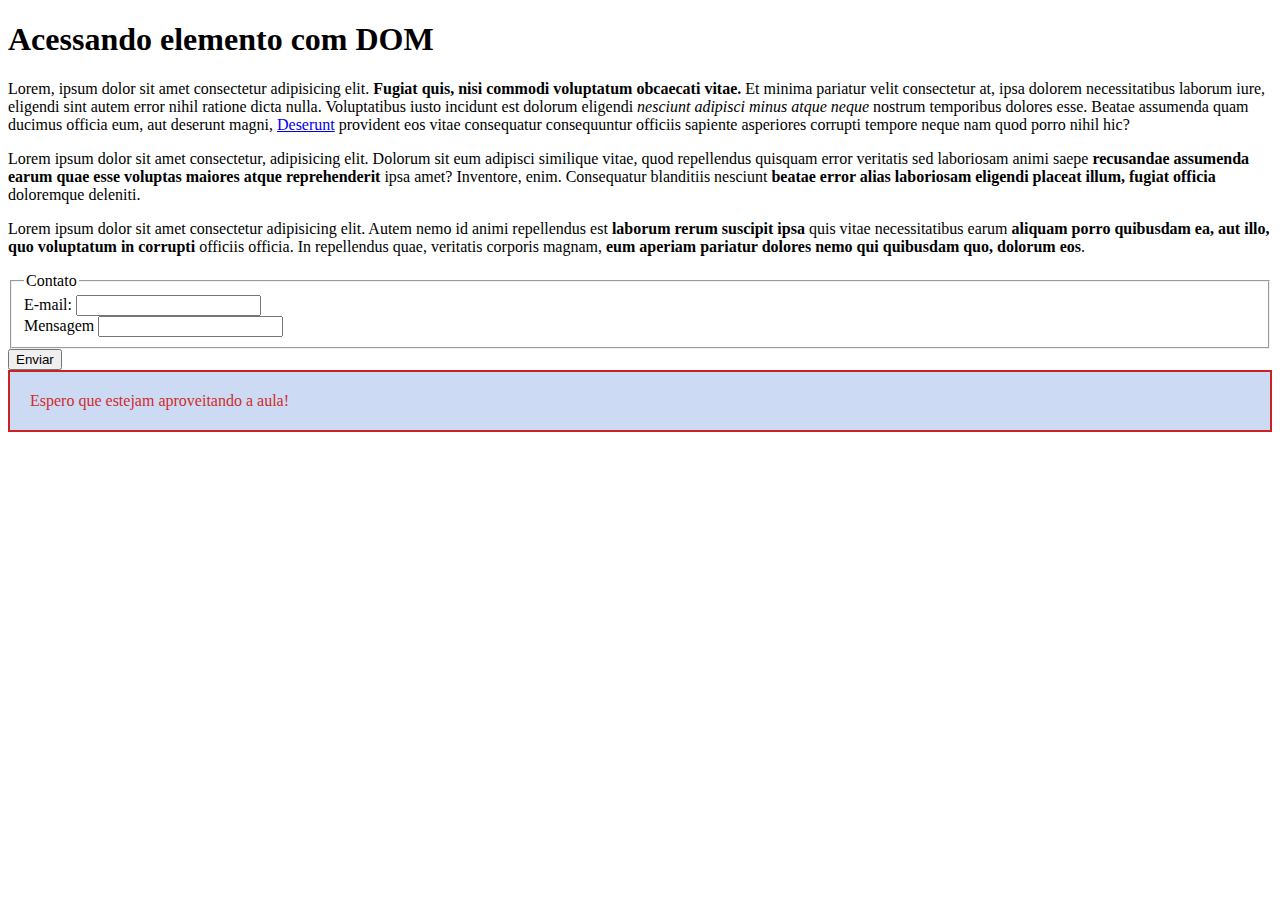
<file: aula-180723/index.html>
<!DOCTYPE html>
<html lang="pt-BR">
<head>
    <meta charset="UTF-8">
    <meta name="viewport" content="width=device-width, initial-scale=1.0">
    <title>Acessando elementos com DOM</title>
    <link rel="stylesheet" href="style.css">
</head>
<body>
    <h1 id="titulo">Acessando elemento com DOM</h1> <!--id mais usado no JS e class no CSS-->
    <p class="paragrafo">
        Lorem, ipsum dolor sit amet consectetur adipisicing elit. <b>Fugiat quis, nisi commodi voluptatum obcaecati vitae.</b> Et minima pariatur velit consectetur at, ipsa dolorem necessitatibus laborum iure, eligendi sint autem error nihil ratione dicta nulla. Voluptatibus iusto incidunt est dolorum eligendi <i>nesciunt adipisci minus atque neque</i> nostrum temporibus dolores esse. Beatae assumenda quam ducimus officia eum, aut deserunt magni, <a href="#">Deserunt</a> provident eos vitae consequatur consequuntur officiis sapiente asperiores corrupti tempore neque nam quod porro nihil hic?
    </p>
    <p class="paragrafo">
        Lorem ipsum dolor sit amet consectetur, adipisicing elit. Dolorum sit eum adipisci similique vitae, quod repellendus quisquam error veritatis sed laboriosam animi saepe <b>recusandae assumenda earum quae esse voluptas maiores atque reprehenderit</b> ipsa amet? Inventore, enim. Consequatur blanditiis nesciunt <b>beatae error alias laboriosam eligendi placeat illum, fugiat officia</b> doloremque deleniti.
    </p>
    <p class="paragrafo">
        Lorem ipsum dolor sit amet consectetur adipisicing elit. Autem nemo id animi repellendus est <b>laborum rerum suscipit ipsa</b> quis vitae necessitatibus earum <b>aliquam porro quibusdam ea, aut illo, quo voluptatum in corrupti</b> officiis officia. In repellendus quae, veritatis corporis magnam, <b>eum aperiam pariatur dolores nemo qui quibusdam quo, dolorum eos</b>.
    </p>

    <div>
        <form action="">
            <fieldset>
                <legend>Contato</legend>
                <label for="">
                    E-mail:
                    <input type="email">
                </label> <br>
                <label for="">
                    Mensagem
                    <input type="text" name="mensagem">
                </label>
            </fieldset>
            <button>Enviar</button>
        </form>
    </div>

    <div id="inform" class="mensagem">
        Espero que estejam aproveitando a aula!
    </div>
</body>

<script src="script.js"></script>
</html>
</file>
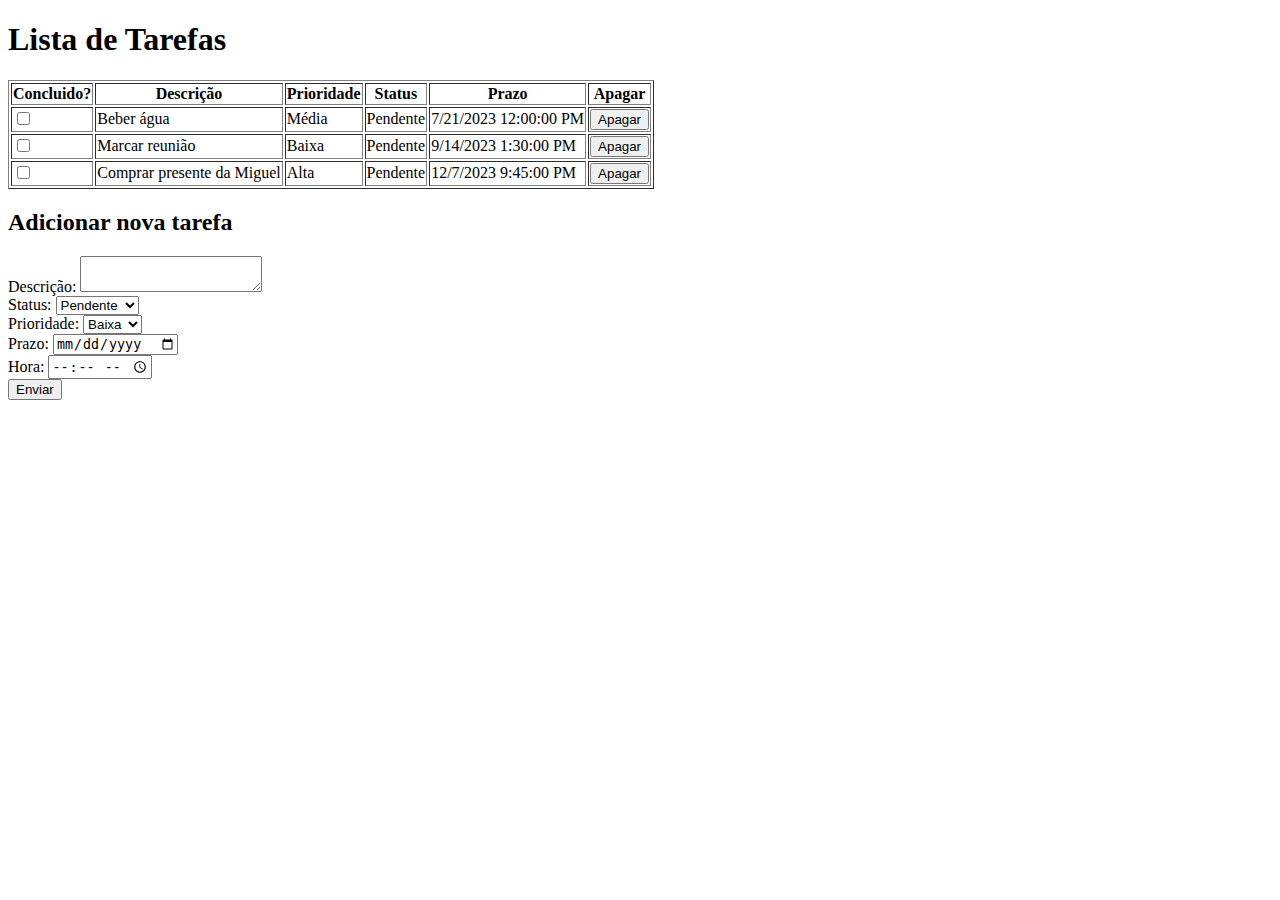
<file: aula-200723/index.html>
<!DOCTYPE html>
<html lang="en">
<head>
    <meta charset="UTF-8">
    <meta name="viewport" content="width=device-width, initial-scale=1.0">
    <title>Tasks</title>
</head>
<body>
    <main>
        <h1>Lista de Tarefas</h1>

        <table border="1">
            <thead>
                <tr>
                    <th>Concluido?</th>
                    <th>Descrição</th>
                    <th>Prioridade</th>
                    <th>Status</th>
                    <th>Prazo</th>
                    <th>Apagar</th>
                </tr>
            </thead>
            <tbody id="content-table">

            </tbody>
        </table>

        <h2>Adicionar nova tarefa</h2>
        <form id="form-tarefa">
            <label>
                Descrição:
                <textarea id="descricao"></textarea>
            </label><br>
            <label>
                Status:
                <select id="status">
                    <option value="Pendente">Pendente</option>
                    <option value="Concluído">Concluído</option>
                </select>
            </label><br>
            <label>
                Prioridade:
                <select id="prioridade">
                    <option value="Baixa">Baixa</option>
                    <option value="Média">Média</option>
                    <option value="Alta">Alta</option>
                </select>
            </label><br>
            <label>
                Prazo:
                <input type="date" id="prazo">
            </label><br>
            <label>
                Hora:
                <input type="time" id="hora">
            </label><br>
            <button>Enviar</button>
        </form>
    </main>

    <script src="atividade.js"></script>
</body>
</html>
</file>
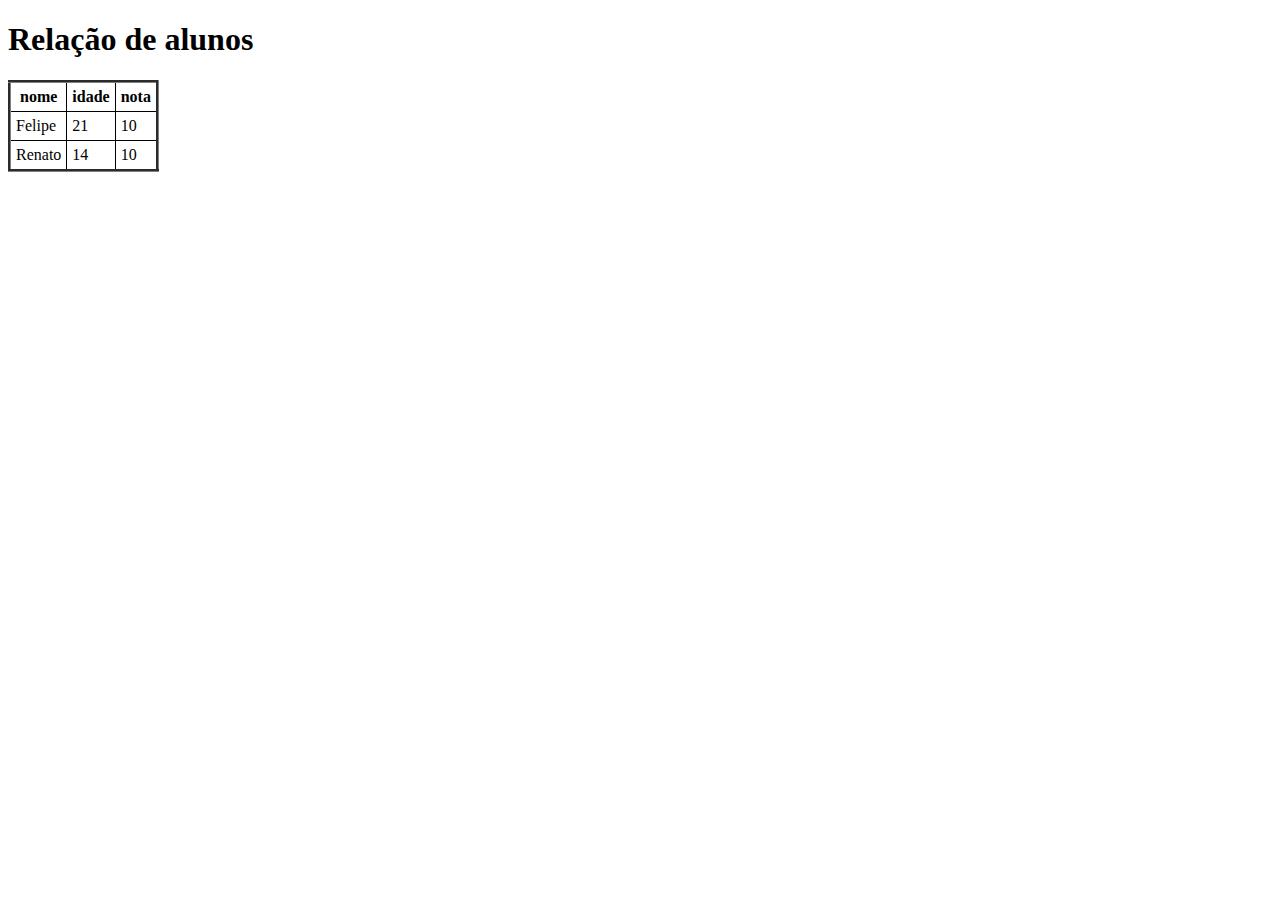
<file: aula-180723/atividade/index.html>
<!DOCTYPE html>
<html lang="pt-BR">
<head>
    <meta charset="UTF-8">
    <meta name="viewport" content="width=device-width, initial-scale=1.0">
    <title>Relação de alunos</title>
    <style>
        td, th {
            border: 1px solid black;
            padding: 5px;
        }
    </style>
</head>
<body>
    <h1>Relação de alunos</h1>
    <table style="border-collapse: collapse; border-style: groove;">
        <thead>
            <th>nome</th>
            <th>idade</th>
            <th>nota</th>
        </thead>
        <tbody id="tbody">
        </tbody>
    </table>

    <script src="script.js"></script>
</body>
</html>
</file>
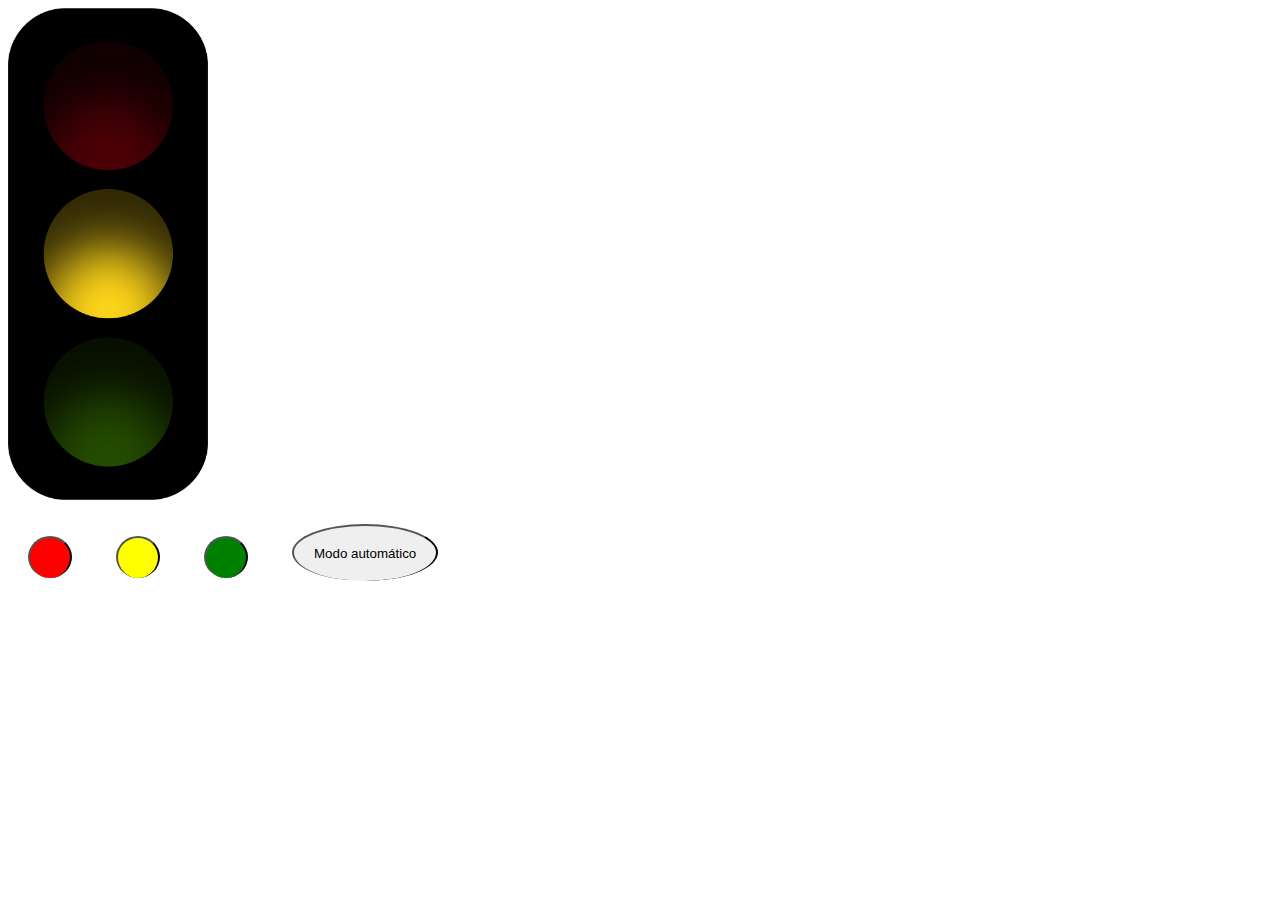
<file: aula-190723/atividade1correcao/index.html>
<!DOCTYPE html>
<html lang="pt-BR">
<head>
    <meta charset="UTF-8">
    <meta name="viewport" content="width=device-width, initial-scale=1.0">
    <title>Semaforo</title>
    <style>
        #botoes button {
            padding: 20px;
            margin: 20px;
            border-radius: 50%;
            border-bottom: black;
        }
        #vermelho {
            background-color: red;
        }
        #amarelo {
            background-color: yellow;
        }
        #verde {
            background-color: green;
        }
    </style>
</head>
<body>
    <img id="semaforo" src="images/amarelo.png" alt="amarelo" style="width: 200px;">

    <div id="botoes">
        <button id="vermelho"></button>
        <button id="amarelo"></button>
        <button id="verde"></button>
        <button id="automatic">Modo automático</button>
    </div>
    <script src="script.js"></script>
</body>
</html>
</file>
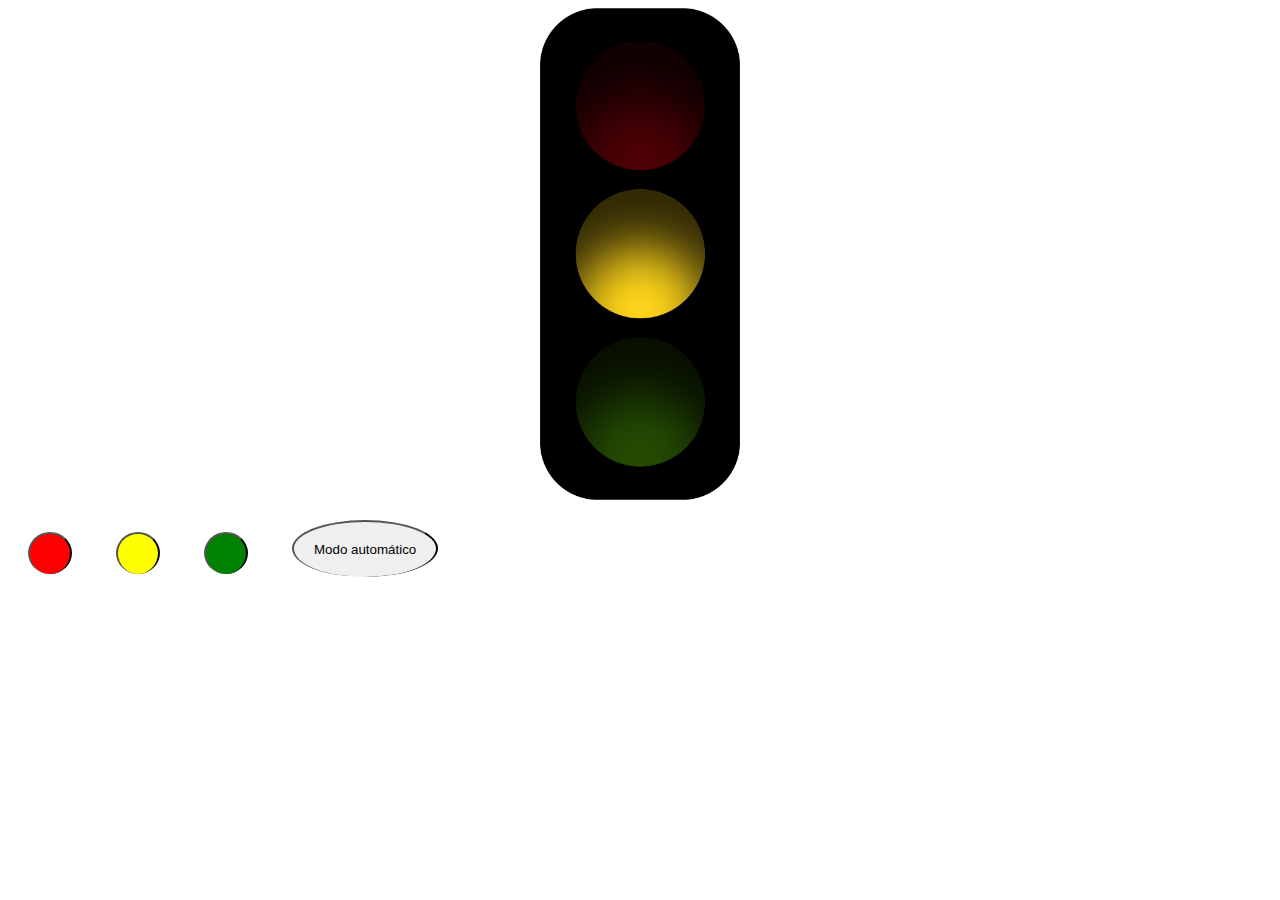
<file: aula-190723/atividade1tentativa/index.html>
<!DOCTYPE html>
<html lang="pt-BR">
<head>
    <meta charset="UTF-8">
    <meta name="viewport" content="width=device-width, initial-scale=1.0">
    <title>Semaforo</title>
    <style>
        #semaforo {
            display: flex;
            justify-content: center;
            /* margin: 100px; */
        }
        #semaforo img {
            width: 200px;
        }

        #botoes button {
            padding: 20px;
            margin: 20px;
            border-radius: 50%;
            border-bottom: black;
        }
        #vermelho {
            background-color: red;
        }
        #amarelo {
            background-color: yellow;
        }
        #verde {
            background-color: green;
        }
    </style>
</head>
<body>
    <div id="semaforo">
        <img id="img" src="images/amarelo.png" alt="amarelo">
    </div>

    <div id="botoes">
        <button id="vermelho"></button>
        <button id="amarelo"></button>
        <button id="verde"></button>
        <button id="automatic">Modo automático</button>
    </div>
    <script src="script.js"></script>
</body>
</html>
</file>
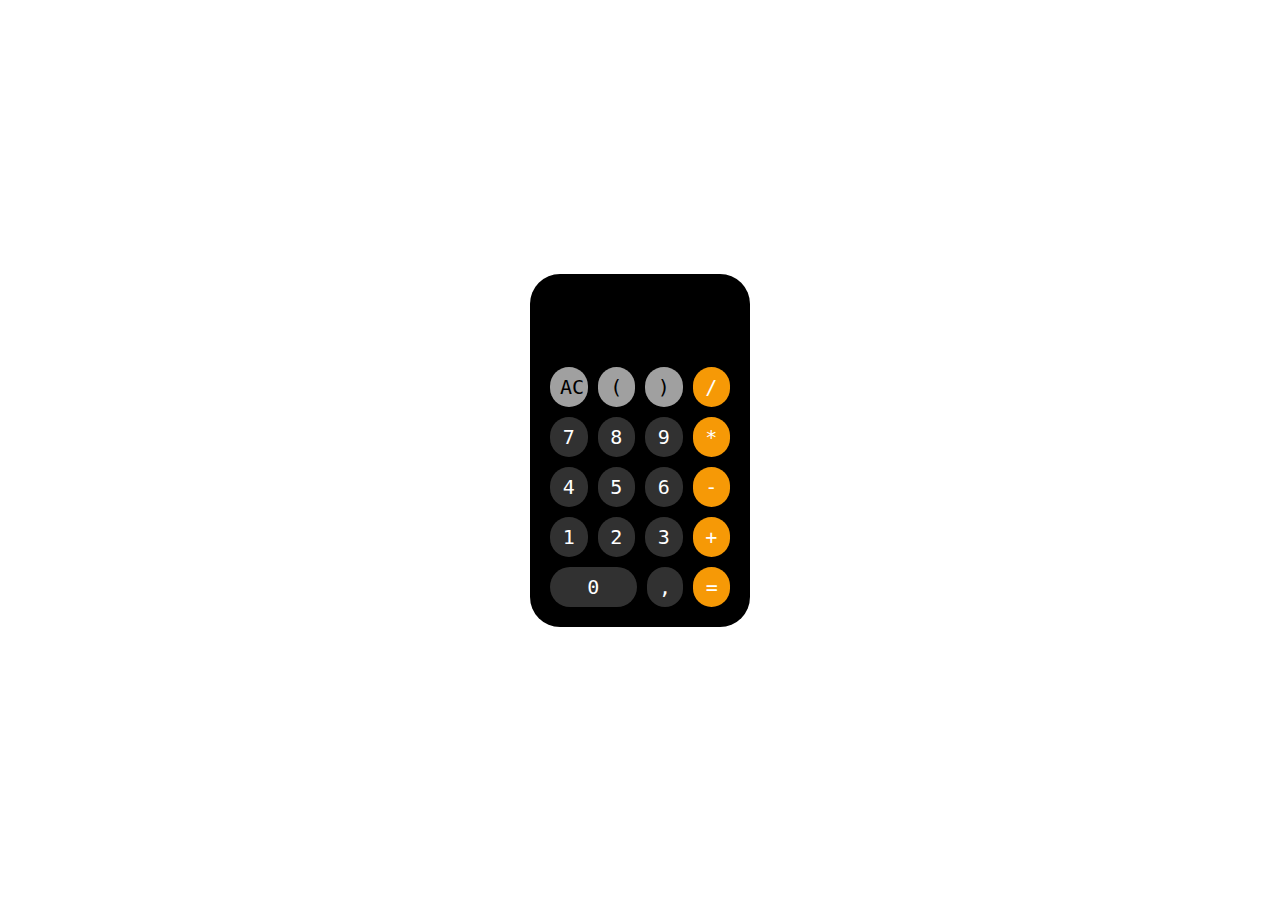
<file: aula-190723/calculadora/index.html>
<!DOCTYPE html>
<html lang="en">
<head>
    <meta charset="UTF-8">
    <meta name="viewport" content="width=device-width, initial-scale=1.0">
    <title>Calculadora</title>
    <link rel="stylesheet" href="css/styles.css">
</head>
<body>
    <div class="calc">
        <input type="text" id="visor">
        <div class="btns">
            <button class="btn gray" id="ac">AC</button>
            <button class="btn pressable gray">&#40;</button>
            <button class="btn pressable gray">&#41;</button>
            <button class="btn pressable operat">/</button>
            <button class="btn pressable">7</button>
            <button class="btn pressable">8</button>
            <button class="btn pressable">9</button>
            <button class="btn pressable operat">*</button>
            <button class="btn pressable">4</button>
            <button class="btn pressable">5</button>
            <button class="btn pressable">6</button>
            <button class="btn pressable operat">-</button>
            <button class="btn pressable">1</button>
            <button class="btn pressable">2</button>
            <button class="btn pressable">3</button>
            <button class="btn pressable operat">+</button>
            <button class="btn pressable span-2">0</button>
            <button class="btn pressable">,</button>
            <button class="btn operat" id="calc">=</button>
        </div>
    </div>
    <script src="script.js"></script>
</body>
</html>
</file>
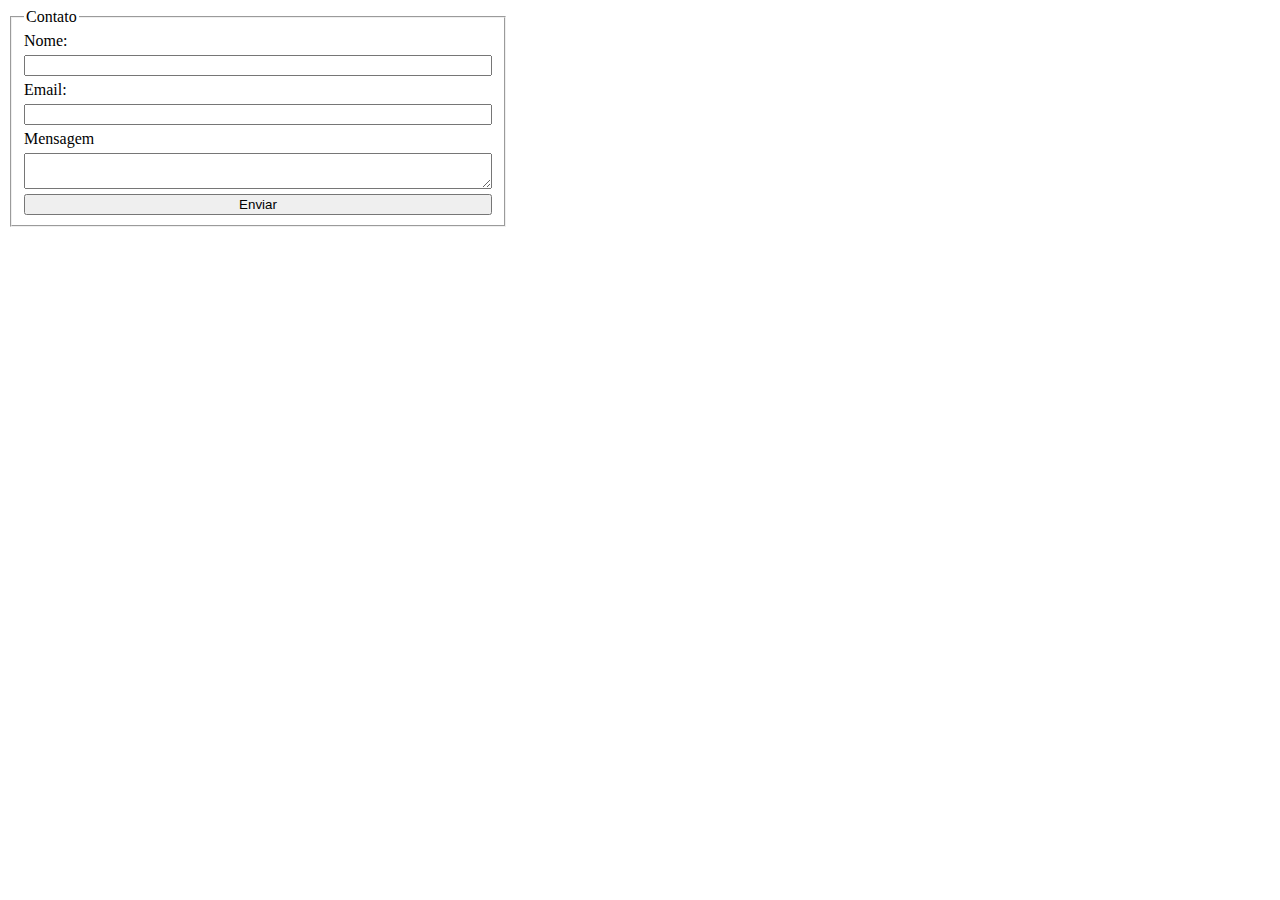
<file: aula-190723/contato/index.html>
<!DOCTYPE html>
<html lang="pt-BR">
<head>
    <meta charset="UTF-8">
    <meta name="viewport" content="width=device-width, initial-scale=1.0">
    <title>Formulário de contato</title>
    <style>
        form {
            width: 500px;
        }
        fieldset {
            display: flex;
            flex-direction: column;
            gap: 5px;
        }
        input:focus, textarea:focus {
            outline: 0;
        }
    </style>
</head>
<body>
    <form action="#">
        <fieldset>
            <legend>Contato</legend>
            <label for="nome">Nome:</label>
            <input type="text" id="nome" name="nome">
            <label for="nome">Email:</label>
            <input type="email" id="email" name="email">
            <label for="mensag">Mensagem</label>
            <textarea name="mensag" id="mensag"></textarea>
            <button>Enviar</button>
        </fieldset>
    </form>

    <script src="script.js"></script>
</body>
</html>
</file>
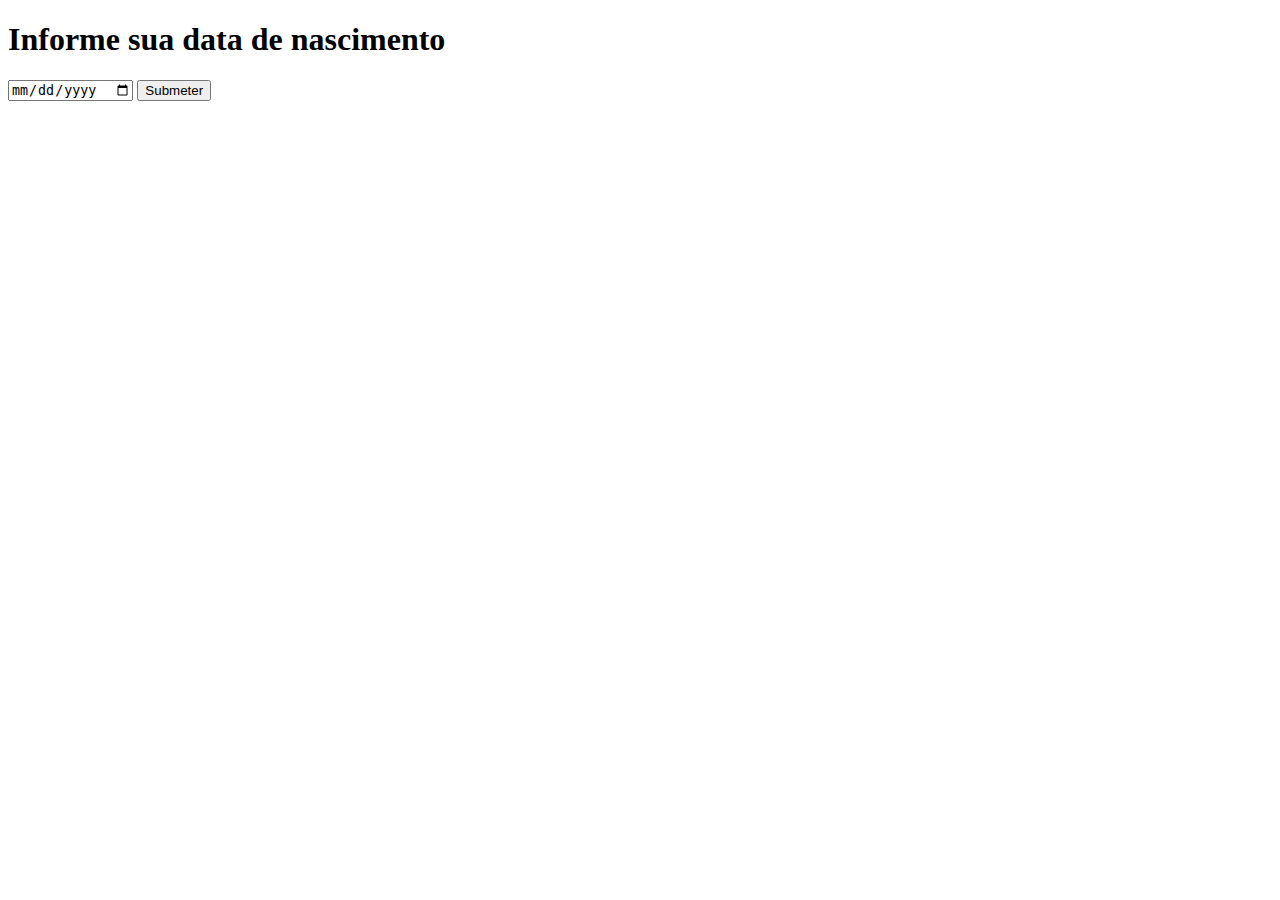
<file: aula-190723/date/index.html>
<!DOCTYPE html>
<html lang="pt-BR">
<head>
    <meta charset="UTF-8">
    <meta name="viewport" content="width=device-width, initial-scale=1.0">
    <title>Data com JavaScript</title>
</head>
<body>
    <div>
        <h1>Informe sua data de nascimento</h1>
        <input type="date" id="dataNasc">
        <button id="enviar">Submeter</button>
    </div>
    <script src="date.js"></script>    
</body>
</html>
</file>
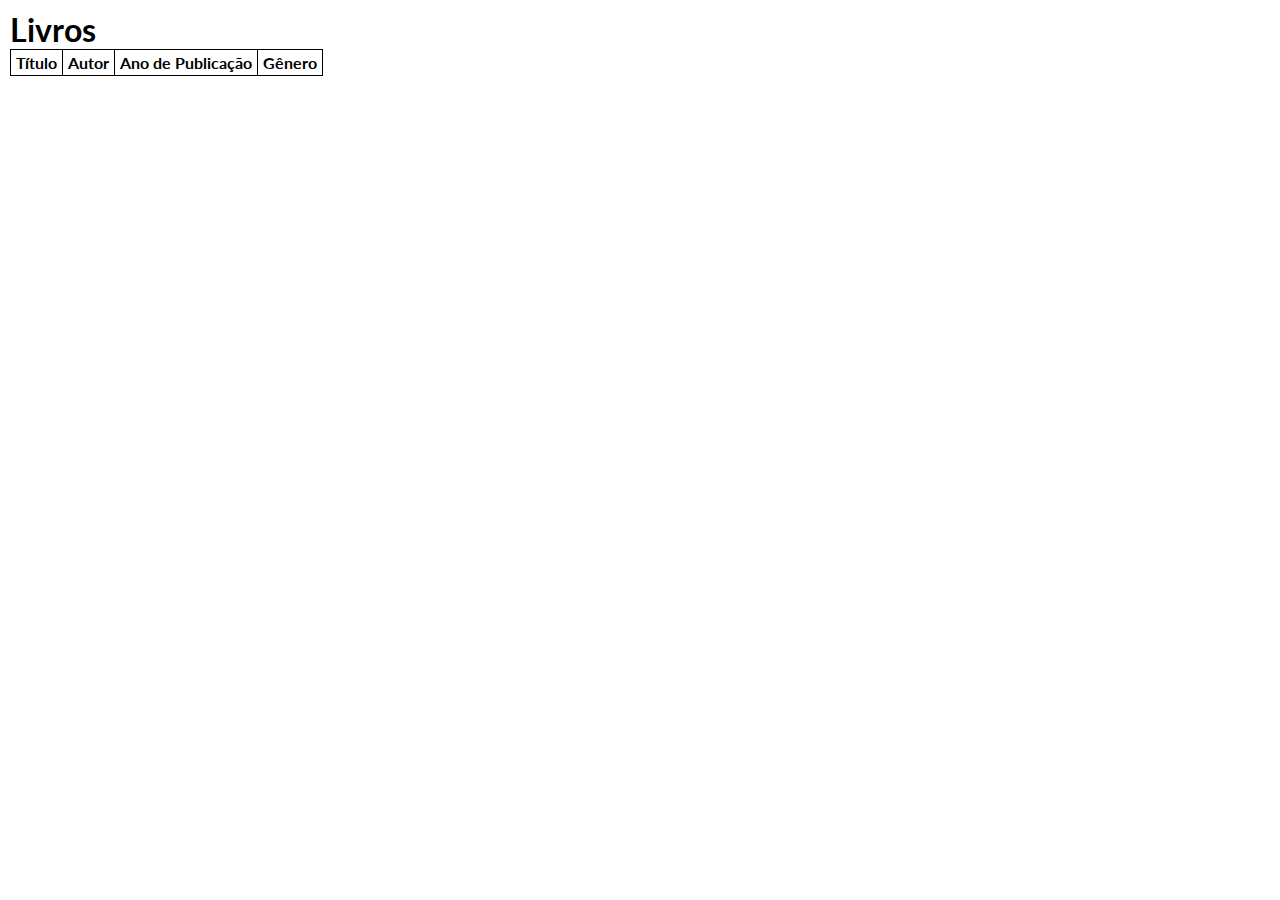
<file: aula-210723/atividade/index.html>
<!DOCTYPE html>
<html lang="pt-BR">
<head>
    <meta charset="UTF-8">
    <meta name="viewport" content="width=device-width, initial-scale=1.0">
    <title>Livros</title>
    <link rel="preconnect" href="https://fonts.googleapis.com">
    <link rel="preconnect" href="https://fonts.gstatic.com" crossorigin>
    <link href="https://fonts.googleapis.com/css2?family=Lato:wght@100;300;400;700&family=Roboto:wght@100;300;400;500;700&display=swap" rel="stylesheet">
    <style>
        * {
            box-sizing: border-box;
            padding: 0;
            margin: 0;
            font-family: 'Lato', sans-serif;
        }
        body {
            padding: 10px;
        }
        table {
            border-collapse: collapse;
        }
        td, th {
            border: 1px solid black;
            padding: 3px 5px;
        }
    </style>
</head>
<body>
    <h1>Livros</h1>
    <table>
        <thead>
            <tr>
                <th>Título</th>
                <th>Autor</th>
                <th>Ano de Publicação</th>
                <th>Gênero</th>
            </tr>
        </thead>
        <tbody id="table-content">

        </tbody>
    </table>

    <script type="module" src="tabelaLivros.js"></script>
</body>
</html>
</file>
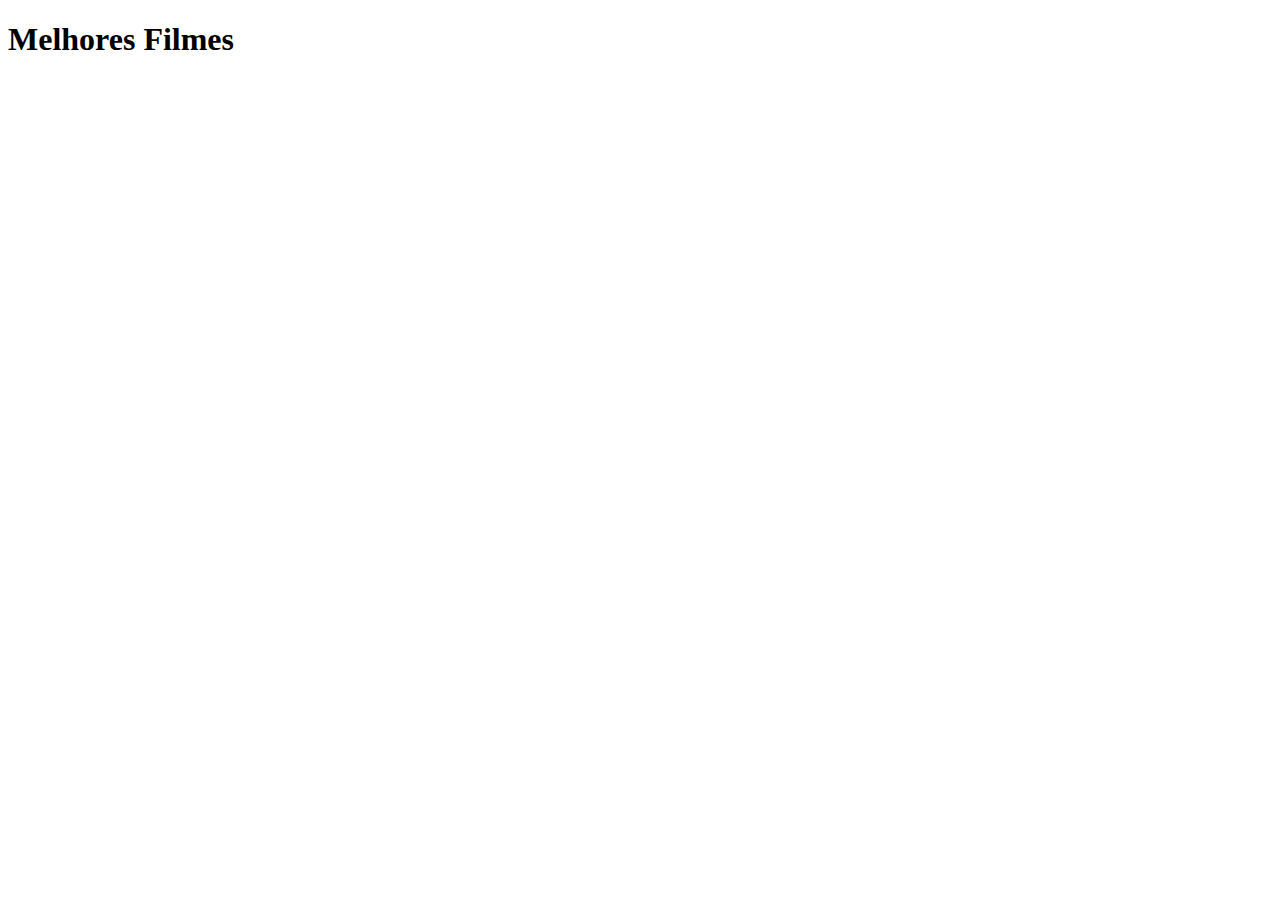
<file: aula-210723/modulo/index.html>
<!DOCTYPE html>
<html lang="en">
<head>
    <meta charset="UTF-8">
    <meta name="viewport" content="width=device-width, initial-scale=1.0">
    <title>Melhores filmes</title>
</head>
<body>
    <h1>Melhores Filmes</h1>
    <ul id="lista-filmes">

    </ul>

    <script src="script.js" type="module"></script>
</body>
</html>
</file>
<file: aula-180723/style.css>
.mensagem {
    padding: 20px;
    border: 2px solid #2f64c6;
    background-color: #cddaf3;
    color: #2f64c6;
}

.erro {
    padding: 20px;
    border: 2px solid #ca2222;
    background-color: #cddaf3;
    color: #ce2c2c;
}

.atencao {
    padding: 20px;
    border: 2px solid #d0e228;
    background-color: #cddaf3;
    color: #cecb2c;
}
</file>
<file: aula-190723/calculadora/css/styles.css>
* {
    box-sizing: border-box;
    margin: 0;
    padding: 0;
    font-family: monospace;
}

body {
    width: 100%;
    min-height: 100vh;
    display: flex;
    justify-content: center;
    align-items: center;
}

.calc {
    background-color: #000000;
    width: 220px;
    padding: 20px;
    border-radius: 30px;
}

.calc input {
    width: 100%;
    background: none;
    border: none;
    color: white;
    font-size: 28px;
    text-align: right;
    padding: 10px 0;
    margin-top: 20px;
}

.calc input:focus {
    outline: 0;
}

.calc .btn {
    flex: 1;
    min-width: 34px;
    padding: 8px 10px;
    border-radius: 50px;
    border: none;
    font-size: 20px;
    cursor: pointer;
    background-color: #313131;
    color: white;
} 

.calc .btn.span-2 {
    flex: 4;
}

.calc .btns {
    display: flex;
    flex-wrap: wrap;
    gap: 10px;
}

.calc .btn.gray {
    background-color: #a0a0a0;
    color: black;
}

.calc .btn.operat {
    background-color: #f69906;
}
</file>
